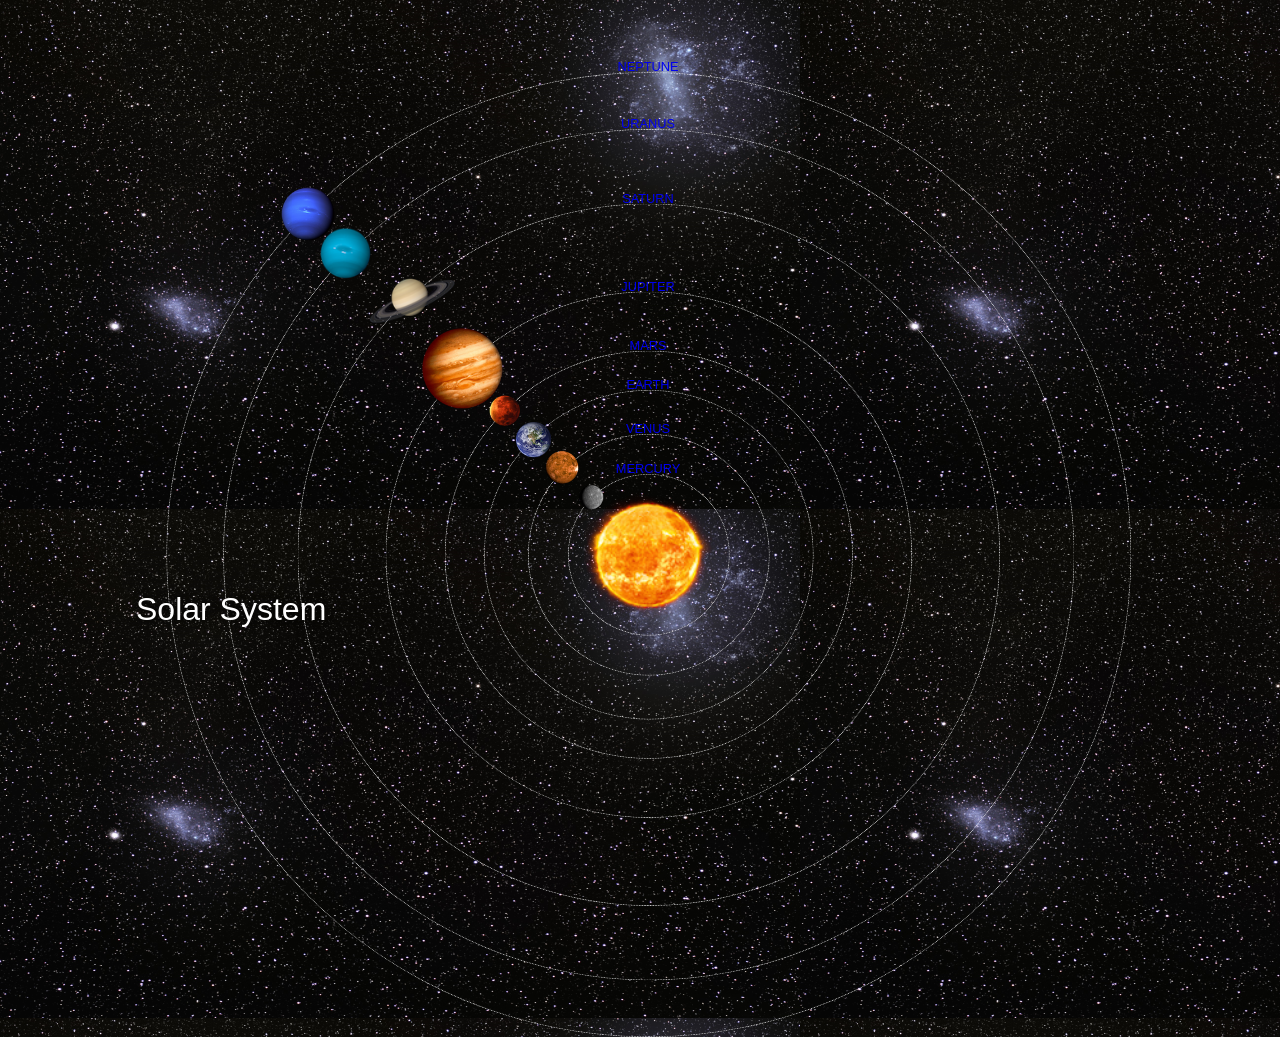
<file: index.html>
<!DOCTYPE html>
<html>

    <head>
<title>Solar System</title>
<link rel="stylesheet" href="style.css"/>
    </head>

    <body>

<div id="container">
    <h1>Solar System</h1>

    <a href="sun.html"><img src="images/sun.png" id="sun"/></a>

<div id="neptune-orbit">
    <a href="neptune.html"><img src="images/neptune.png" id="neptune"/></a>
</div>
<div id="neptune-label" class="label-box">
<a href="neptune.html">NEPTUNE</a>
</div>

<div id="uranus-orbit">
    <a href="uranus.html"><img src="images/uranus.png" id="uranus"/></a>
</div>
<div id="uranus-label" class="label-box">
<a href="uranus.html">URANUS</a>
</div>

<div id="saturn-orbit">
    <a href="saturn.html"><img src="images/saturn.png" id="saturn"/></a>
</div>
<div id="saturn-label" class="label-box">
<a href="saturn.html">SATURN</a>
</div>

<div id="jupiter-orbit">
    <a href="jupiter.html"><img src="images/jupiter.png" id="jupiter"/></a>
</div>
<div id="jupiter-label" class="label-box">
<a href="jupiter.html">JUPITER</a>
</div>

<div id="mars-orbit">
    <a href="mars.html"><img src="images/mars.png" id="mars"/></a>
</div>
<div id="mars-label" class="label-box">
<a href="mars.html">MARS</a>
</div>

<div id="earth-orbit">
    <a href="earth.html"><img src="images/earth.png" id="earth"/></a>
</div>
<div id="earth-label" class="label-box">
<a href="earth.html">EARTH</a>
</div>

<div id="venus-orbit">
    <a href="venus.html"><img src="images/venus.png" id="venus"/></a>
</div>
<div id="venus-label" class="label-box">
<a href="venus.html">VENUS</a>
</div>

<div id="mercury-orbit">
    <a href="mercury.html"><img src="images/mercury.png" id="mercury"/></a>
</div>
<div id="mercury-label" class="label-box">
<a href="mercury.html">MERCURY</a>
</div>

</div>
    </body>

</html>
</file>
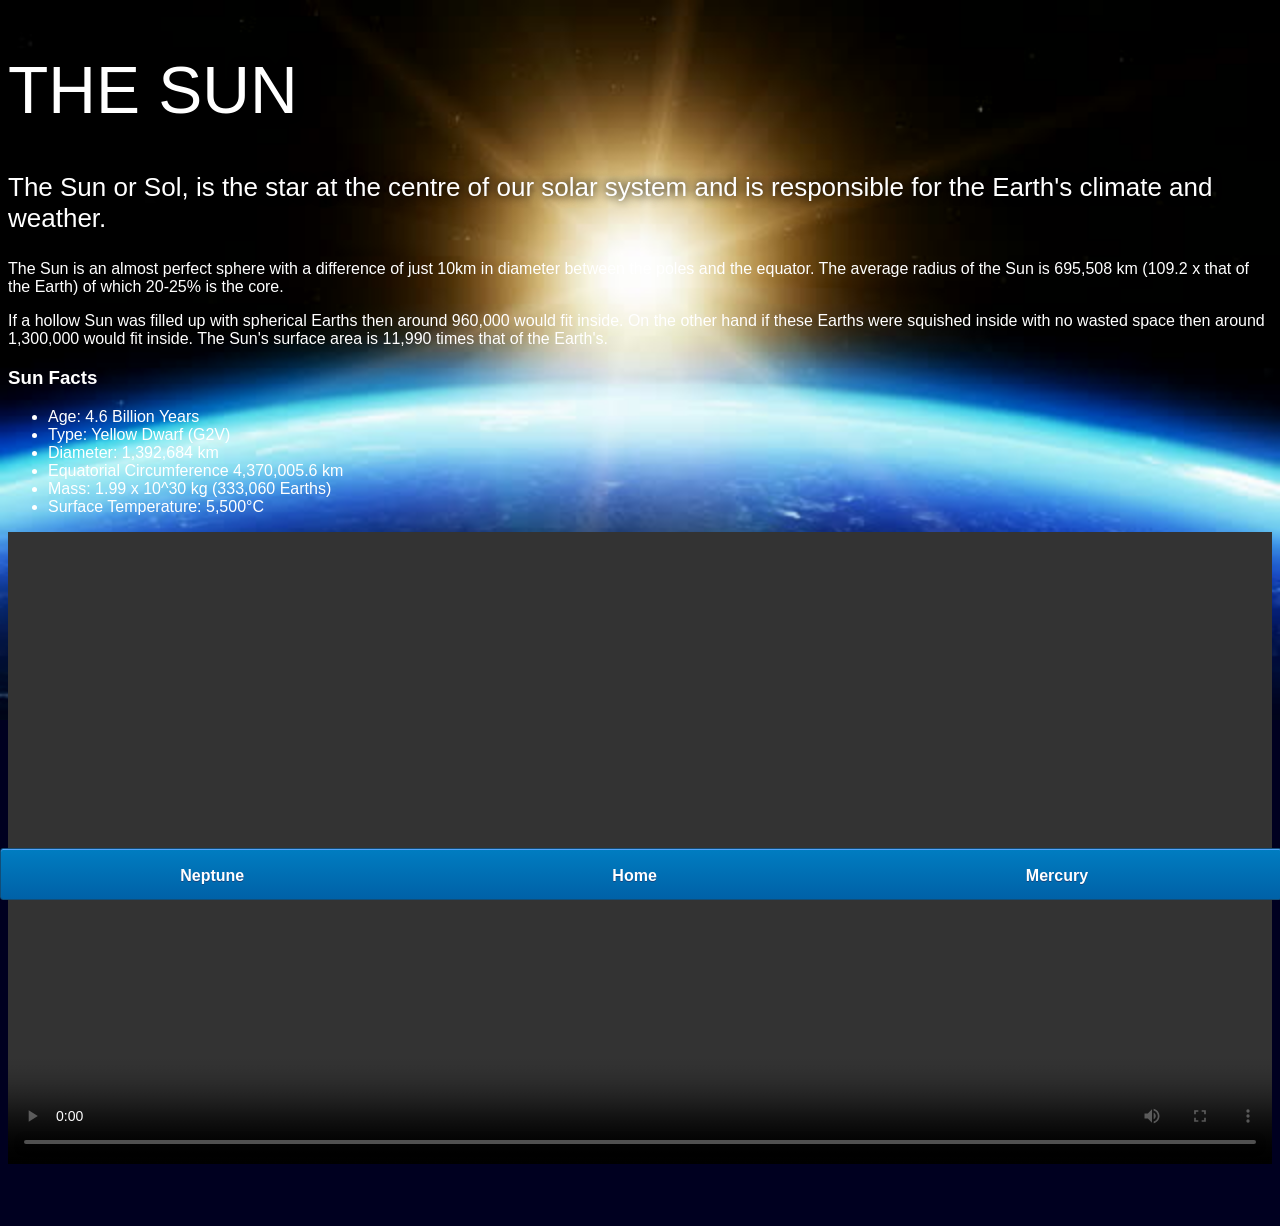
<file: sun.html>
<!DOCTYPE html>
<html>

    <head>
<title>Solar System</title>
<link rel="stylesheet" href="style-pages.css"/>
    </head>

    <body>
        <div id="main">
            <div id="content">

                <h1>The Sun</h1>
                <p class="intro">
                    The Sun or Sol, is the star at the centre of our solar system and is responsible for the Earth's climate and weather. 
                </p>             

                <p>
                    The Sun is an almost perfect sphere with a difference of just 10km in diameter between the poles and the equator. The average radius of the Sun is 695,508 km (109.2 x that of the Earth) of which 20-25% is the core.
                </p>
                <p>
                    If a hollow Sun was filled up with spherical Earths then around 960,000 would fit inside. On the other hand if these Earths were squished inside with no wasted space then around 1,300,000 would fit inside. The Sun's surface area is 11,990 times that of the Earth's.
                </p>

                <h3>Sun Facts</h3>
                <ul>
                    <li>Age:	4.6 Billion Years</li>
                    <li>Type:	Yellow Dwarf (G2V)</li>
                    <li>Diameter:	1,392,684 km</li>
                    <li>Equatorial Circumference	4,370,005.6 km</li>
                    <li>Mass:	1.99 x 10^30 kg (333,060 Earths)</li>
                    <li>Surface Temperature:	5,500°C</li>
                </ul>

                <video id="video" controls>
                    <source src="videos/videos/sun-video.mp4" type="video/mp4">
                </video>
            </div>

           <div id="tabs-bottom">
<a href="neptune.html">Neptune</a>
<a href="index.html">Home</a>
<a href="mercury.html">Mercury</a>

           </div> 

        </div>

    </body>
    
</html>
</file>
<file: style.css>
body{
    width: 100%;
    height: 100%;
    background: url('images/space.png');
    overflow: hidden;
}

h1{
    font-family: sans-serif;
    font-weight: 100;
    font-size: 40px;
    text-shadow: 0 0 10px #000000;
    color: white;
}

/*=============== CONTAINER ===============*/
#container {
    transform: scale(0.8, 0.8) translate(0, 700px);
}

/*=============== SUN ===============*/
#sun{
    position: absolute;
    z-index: 1000;
    width: 160px;
    bottom: 10px;
    left: 50%;
    margin-left: -80px;
}

/*=============== NEPTUNE ===============*/
#neptune{
    width: 66px;
    height: 66px;
    margin: 143px;
    z-index: 1000;
    animation: spin-right 8s linear infinite;
    -webkit-animation: spin-right 8s linear infinite;
}

#neptune-orbit{
    position: absolute;
    width: 1204px;
    height: 1204px;
    bottom: -512px;
    left: 50%;
    margin-left: -602px;
    border: 1px dotted white;
    border-radius: 50%;
    animation: spin-left 14s linear infinite;
    -webkit-animation: spin-left 14s linear infinite;
}

#neptune-label{
    bottom: 692px;
}

/*=============== URANUS ===============*/
#uranus{
    width: 66px;
    height: 66px;
    margin: 120px;
    z-index: 1000;
    animation: spin-right 8s linear infinite;
    -webkit-animation: spin-right 8s linear infinite;
}

#uranus-orbit{
    position: absolute;
    width: 1062px;
    height: 1062px;
    bottom: -441px;
    left: 50%;
    margin-left: -531px;
    border: 1px dotted white;
    border-radius: 50%;
    animation: spin-left 15s linear infinite;
    -webkit-animation: spin-left 15s linear infinite;
}

#uranus-label{
    bottom: 620px;
}

/*=============== SATURN ===============*/
#saturn{
    width: 110px;
    margin: 85px;
    z-index: 1000;
    animation: spin-right 13s linear infinite;
    -webkit-animation: spin-right 13s linear infinite;
}

#saturn-orbit{
    position: absolute;
    width: 876px;
    height: 876px;
    bottom: -348px;
    left: 50%;
    margin-left: -438px;
    border: 1px dotted white;
    border-radius: 50%;
    animation: spin-left 13s linear infinite;
    -webkit-animation: spin-left 13s linear infinite;
}

#saturn-label{
    bottom: 527px;
}

/*=============== JUPITER ===============*/
#jupiter{
    width: 100px;
    height: 100px;
    margin: 45px;
    z-index: 1000;
    animation: spin-right 10s linear infinite;
    -webkit-animation: spin-right 10s linear infinite;
}

#jupiter-orbit{
    position: absolute;
    width: 656px;
    height: 656px;
    bottom: -238px;
    left: 50%;
    margin-left: -328px;
    border: 1px dotted white;
    border-radius: 50%;
    animation: spin-left 10s linear infinite;
    -webkit-animation: spin-left 10s linear infinite;
}

#jupiter-label{
    bottom: 417px;
}

/*==================== MARS ====================*/
#mars {
    width: 38px;
    height: 38px;
    margin: 55px;
    z-index: 1000;
    animation: spin-right 3s linear infinite;
    -webkit-animation: spin-right 3s linear infinite;
}

#mars-orbit {
    position: absolute;
    width: 508px;
    height: 508px;
    bottom: -164px;
    left: 50%;
    margin-left: -254px;
    border: 1px dotted white;
    border-radius: 50%;
    animation: spin-left 4s linear infinite;
    -webkit-animation: spin-left 4s linear infinite;
}

#mars-label{
    bottom: 343px;
}

/*==================== EARTH ====================*/
#earth {
    width: 50px;
    height: 50px;
    margin: 36px;
    z-index: 1000;
    animation: spin-right 3s linear infinite;
    -webkit-animation: spin-right 3s linear infinite;
}

#earth-orbit {
    position: absolute;
    width: 410px;
    height: 410px;
    bottom: -115px;
    left: 50%;
    margin-left: -205px;
    border: 1px dotted white;
    border-radius: 50%;
    animation: spin-left 5s linear infinite;
    -webkit-animation: spin-left 5s linear infinite;
}

#earth-label{
    bottom: 294px;
}

/*==================== VENUS ====================*/
#venus {
    width: 50px;
    height: 50px;
    margin: 16px;
    z-index: 1000;
}

#venus-orbit {
    position: absolute;
    width: 300px;
    height: 300px;
    bottom: -60px;
    left: 50%;
    margin-left: -150px;
    border: 1px dotted white;
    border-radius: 50%;
    animation: spin-left 4s linear infinite;
    -webkit-animation: spin-left 4s linear infinite;
}

#venus-label{
    bottom: 239px;
}

/*==================== MERCURY ====================*/
#mercury {
    width: 40px;
    height: 40px;
    margin: 8px;
    z-index: 1000;
}

#mercury-orbit {
    position: absolute;
    z-index: 1;
    width: 200px;
    height: 200px;
    bottom: -10px;
    left: 50%;
    margin-left: -100px;
    border: 1px dotted white;
    border-radius: 50%;
    animation: spin-left 2s linear infinite;
    -webkit-animation: spin-left 2s linear infinite;
}

#mercury-label{
    bottom: 189px;
}

/*=============== LABEL BOX ===============*/
.label-box{
    position: absolute;
    width: 150px;
    left: 50%;
    margin-left: -75px;
    text-align: center;
    color: white;
    font-weight: 100;
    font-family: sans-serif;
}

.label-box a{
    text-decoration: none;
    padding: 0;
    margin: 0;
}

.label-box a:visited{
color: white;
}

/*=============== ANIMATION ===============*/
@keyframes spin-left{
    100%{
        transform: rotate(-360deg);
        -webkit-transform: rotate(-360deg);
    }
}

@keyframes spin-right{
    100%{
        transform: rotate(360deg);
        -webkit-transform: rotate(360deg);
    }
}
</file>
<file: style-pages.css>
body{
    margin: 0;
    padding: 0;
    width: 100%;
    background-color: #000020;
    font-family: sans-serif;
    background-image: url('images/earth-sunrise.jpg');
    background-repeat: no-repeat;
    background-size: 100%;
    color: white;
}

h1{
    font-weight: 100;
    font-size: 66px;
    text-shadow: 0 0 10px black;
    text-transform: uppercase;
}

p.intro{
    font-size: 26px;
    font-weight: 200;
    text-shadow: 0 0 10px black;
}

#content{
    margin-bottom: 50px;
    padding: 8px;
}

#video{
    width: 100%;
}

/*=============== TABS BOTTOM ===============*/
#tabs-bottom{
    position: fixed;
    bottom: 0;
    left: 0;
    z-index: 500;
    display: inline-block;
    width: 100%;
    height: 50px;

    box-shadow: inset 0px 1px 0px 0px #54a3f7;
background: linear-gradient(#007dc1, #0061a7);
border-radius: 3px;
border: 1px solid #124d77;
}

#tabs-bottom a{
    float: left;
    display: block;
    width: 33%;
    height: 35px;
    font-weight: 700;
    color: white;
    text-align: center;
    text-decoration: none;
    text-shadow: 0px 1px 0px #154682;
    padding-top: 18px;
}
</file>
